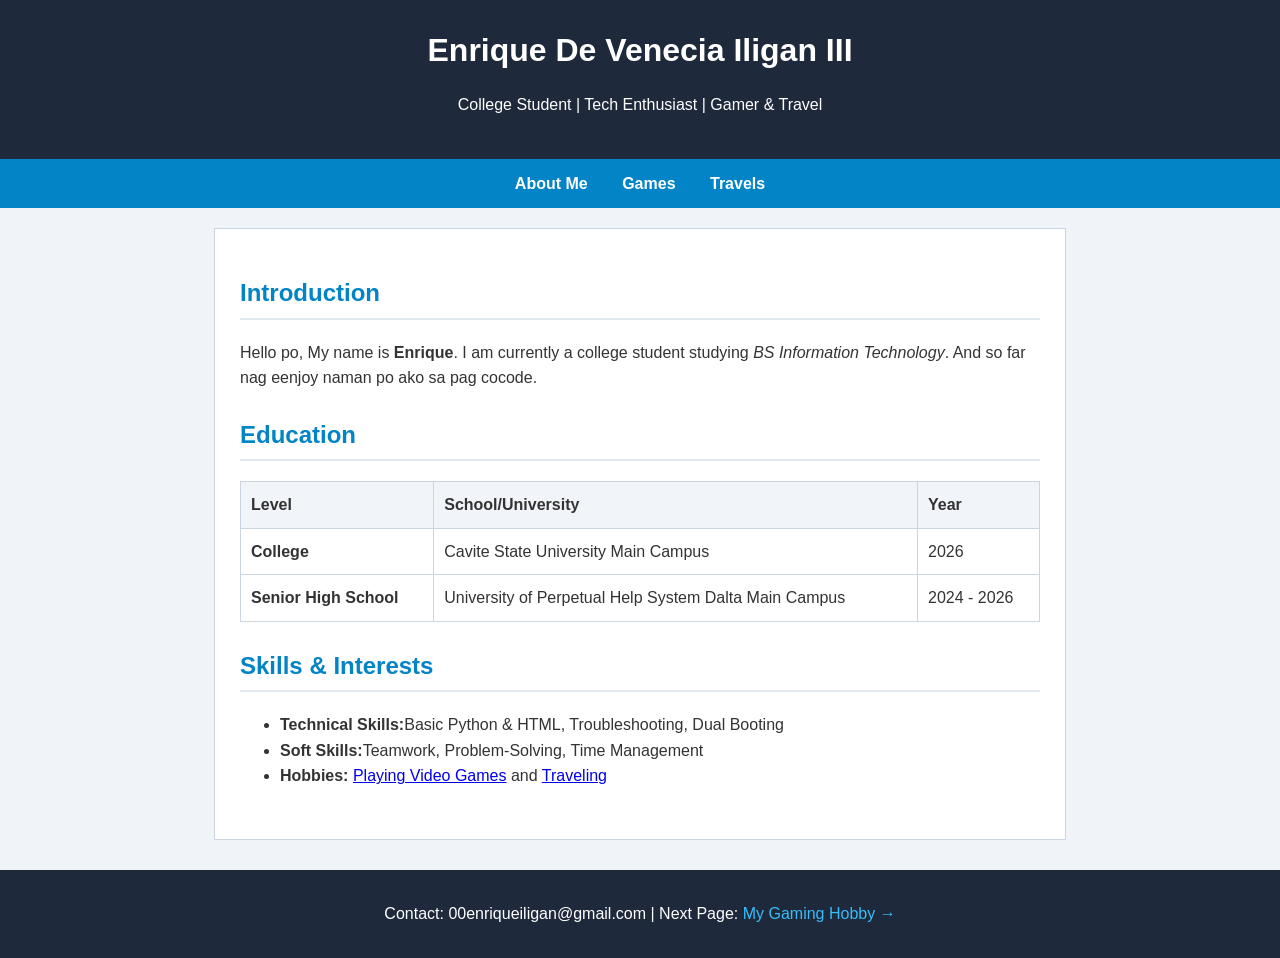
<file: index.html>
<!DOCTYPE html>
<html lang="en">
<head>
    <meta charset="UTF-8">
    <title>About Enrike - Personal Resume Kinda</title>
    <link rel="stylesheet" href="style.css">
</head>
<body>
    
    <header>
        <h1>Enrique De Venecia Iligan III</h1>
        <p>College Student | Tech Enthusiast | Gamer &amp; Travel</p>
    </header>

    <nav>
        <a href="index.html">About Me</a>
        <a href="gaming.html">Games</a>
        <a href="travel.html">Travels</a>
    </nav>
    <main>
        <section>
            <h2>Introduction</h2>
            <p>Hello po, My name is <strong>Enrique</strong>. I am currently a college student studying <em>BS Information Technology</em>. And so far nag eenjoy naman po ako sa pag cocode.</p>
        </section>

        <section>
            <h2>Education</h2>
            <table>
                <tr>
                    <th>Level</th>
                    <th>School/University</th>
                    <th>Year</th>
                </tr>
                <tr>
                    <td><strong>College</strong></td>
                    <td>Cavite State University Main Campus</td>
                    <td>2026</td>
                </tr>
                <tr>
                    <td><strong>Senior High School</strong></td>
                    <td>University of Perpetual Help System Dalta Main Campus</td>
                    <td>2024 - 2026</td>
                </tr>
            </table>
        </section>

        <section>
            <h2>Skills &amp; Interests</h2>
            <ul>
                <li><strong>Technical Skills:</strong>Basic Python &amp; HTML, Troubleshooting, Dual Booting</li>
                <li><strong>Soft Skills:</strong>Teamwork, Problem-Solving, Time Management</li>
                <li><strong>Hobbies:</strong> <a href="gaming.html">Playing Video Games</a> and <a href="travel.html">Traveling</a></li>
            </ul>
        </section>
    </main>

    <footer>
        <p>Contact: 00enriqueiligan@gmail.com | Next Page: <a href="gaming.html"> My Gaming Hobby &rarr;</a></p>
    </footer>

</body>
</html>
</file>
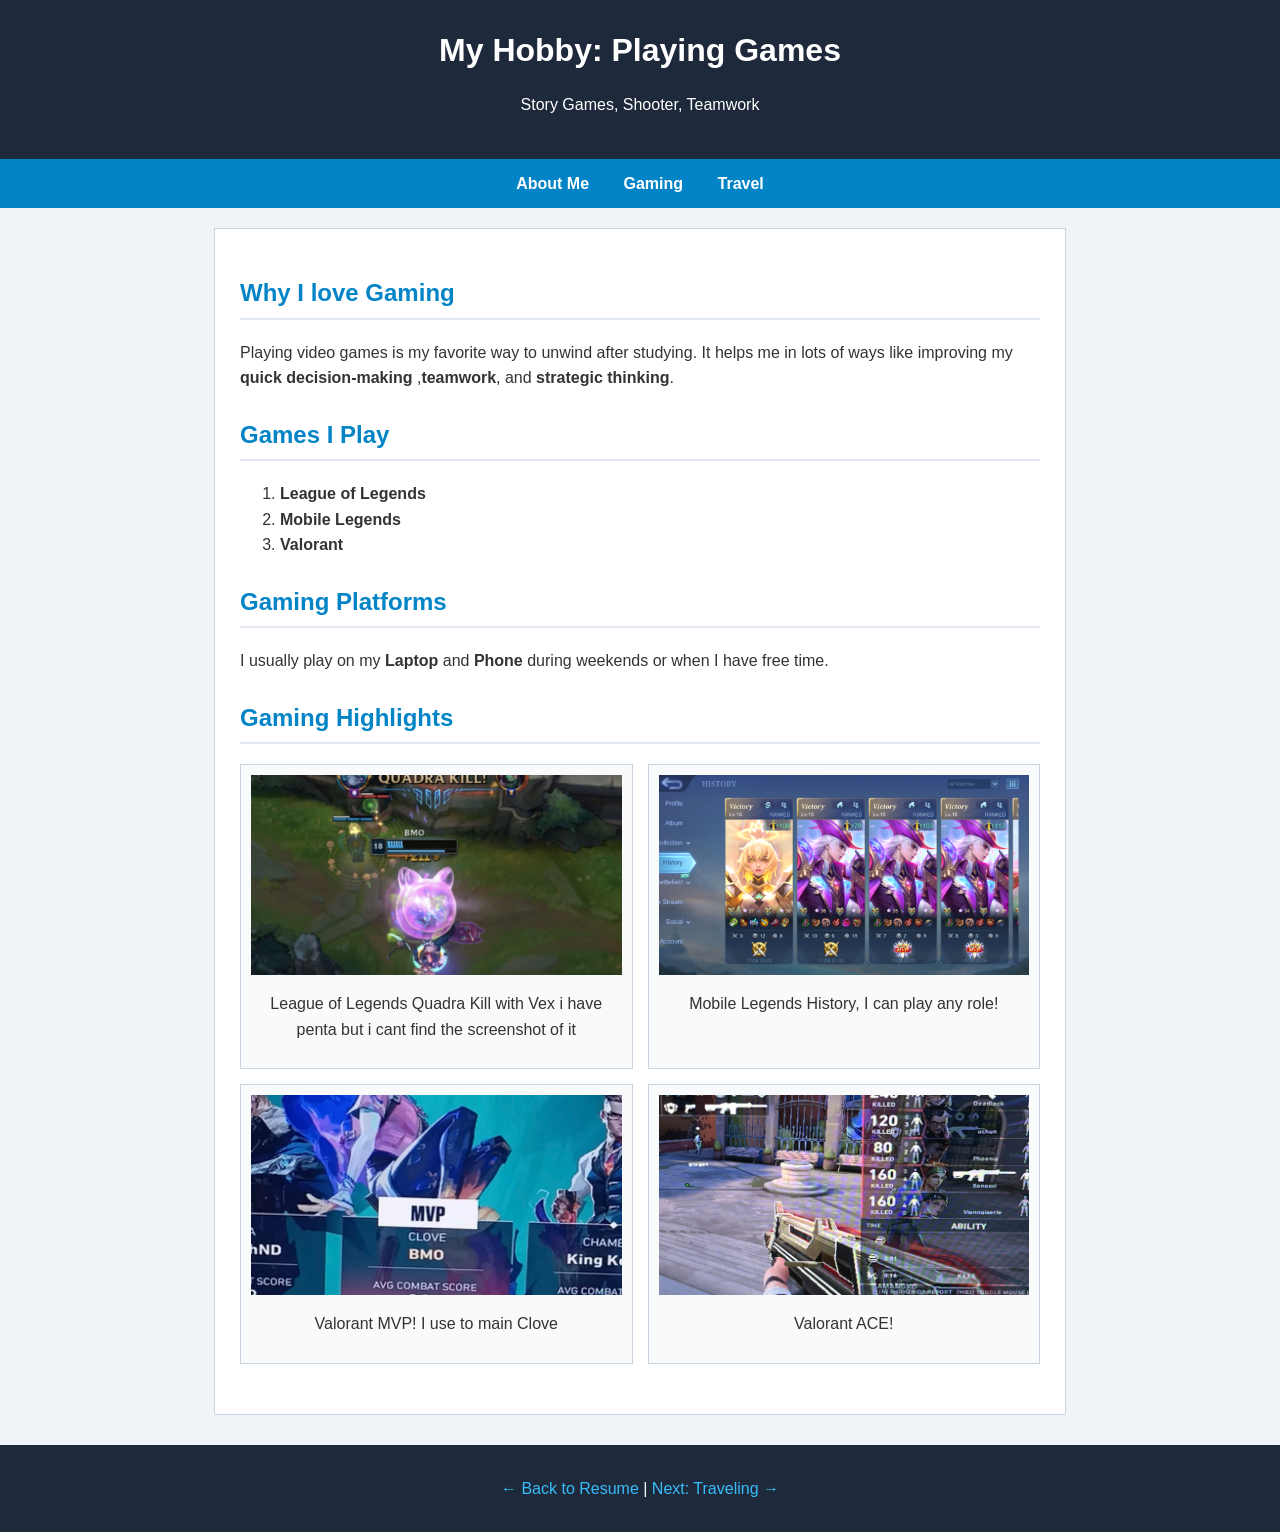
<file: gaming.html>
<!DOCTYPE html>
<html lang="en">
<head>
    <meta charset="UTF-8">
    <title> Playing Games - My Hobby</title>
    <link rel="stylesheet" href="style.css">
</head>
<body>
    <header>
        <h1>My Hobby: Playing Games</h1>
        <p>Story Games, Shooter, Teamwork</p>
    </header>
    
    <nav>
        <a href="index.html">About Me</a>
        <a href="gaming.html">Gaming</a>
        <a href="travel.html">Travel</a>
    </nav>

    <main>
        <section>
            <h2>Why I love Gaming</h2>
            <p>Playing video games is my favorite way to unwind after studying. It helps me in lots of ways like improving my <strong>quick decision-making</strong> ,<strong>teamwork</strong>, and <strong>strategic thinking</strong>.</p>
        </section>

        <section>
            <h2>Games I Play</h2>
            <ol>
                <li><strong>League of Legends</strong></li>
                <li><strong>Mobile Legends</strong></li>
                <li><strong>Valorant</strong></li>
            </ol>
        </section>

        <section>
            <h2>Gaming Platforms</h2>
            <p>I usually play on my <strong>Laptop</strong> and <strong>Phone</strong> during weekends or when I have free time.</p>
        </section>
        <section>
            <h2>Gaming Highlights</h2>
            <div class="gallery">
                <div class="photo-card">
                    <img src="l.png" alt="Quadra Kill Screenshot">
                    <p>League of Legends Quadra Kill with Vex i have penta but i cant find the screenshot of it</p>
                </div>
                <div class="photo-card">
                    <img src="ml.PNG" alt="Mobile Legends History">
                    <p>Mobile Legends History, I can play any role!</p>
                </div>
                <div class="photo-card">
                    <img src="v.jpg" alt="Valorant MVP">
                    <p>Valorant MVP! I use to main Clove</p>
                </div>
                <div class="photo-card">
                    <img src="vv.jpeg" alt="Valorant ACE">
                    <p>Valorant ACE!</p>
                </div>
            </div>
        </section>
    </main>

    <footer>
        <p><a href="index.html">&larr; Back to Resume</a> | <a href="travel.html">Next: Traveling &rarr;</a></p>
    </footer>

</body>
</html>
</file>
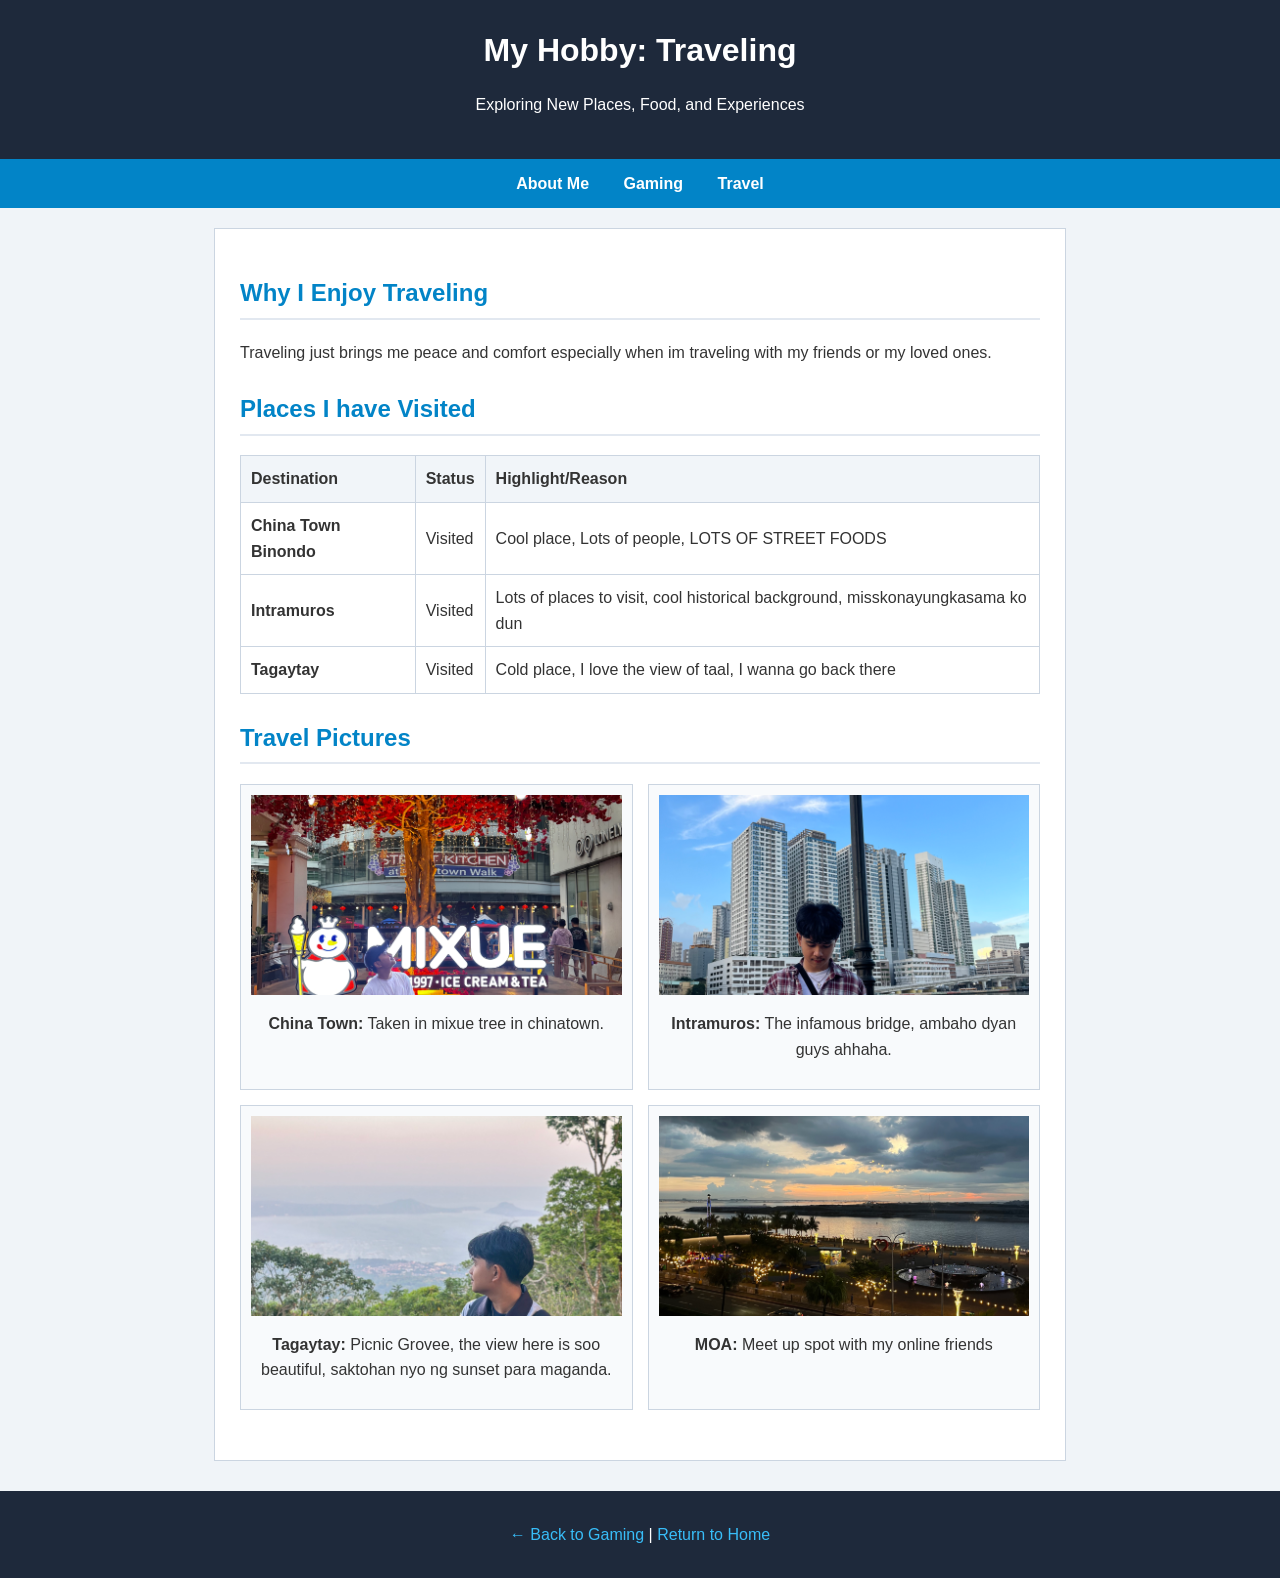
<file: travel.html>
<!DOCTYPE html>
<html lang="en">
<head>
    <meta charset="UTF-8">
    <title>Traveling - My Hobbies</title>
    <link rel="stylesheet" href="style.css">
</head>
<body>

    <header>
        <h1>My Hobby: Traveling</h1>
        <p>Exploring New Places, Food, and Experiences</p>
    </header>

    <nav>
        <a href="index.html">About Me</a>
        <a href="gaming.html">Gaming</a>
        <a href="travel.html">Travel</a>
    </nav>

    <main>
        <section>
            <h2>Why I Enjoy Traveling</h2>
            <p>Traveling just brings me peace and comfort especially when im traveling with my friends or my loved ones.</p>
        </section>

        <section>
            <h2>Places I have Visited</h2>
            <table>
                <tr>
                    <th>Destination</th>
                    <th>Status</th>
                    <th>Highlight/Reason</th>
                </tr>
                <tr>
                    <td><strong>China Town Binondo</strong></td>
                    <td>Visited</td>
                    <td>Cool place, Lots of people, LOTS OF STREET FOODS</td>
                </tr>
                <tr>
                    <td><strong>Intramuros</strong></td>
                    <td>Visited</td>
                    <td>Lots of places to visit, cool historical background, misskonayungkasama ko dun</td>
                </tr>
                <tr>
                    <td><strong>Tagaytay</strong></td>
                    <td>Visited</td>
                    <td>Cold place, I love the view of taal, I wanna go back there</td>
                </tr>
            </table>
        </section>
        <section>
            <h2>Travel Pictures</h2>
            <div class="gallery">
                <div class="photo-card">
                    <img src="T3.jpeg" alt="Chinatown pic">
                    <p><strong>China Town:</strong> Taken in mixue tree in chinatown.</p>
                </div>
                <div class="photo-card">
                    <img src="T1.jpeg" alt="Intramuros">
                    <p><strong>Intramuros:</strong> The infamous bridge, ambaho dyan guys ahhaha.</p>
                </div>
                <div class="photo-card">
                    <img src="T2.jpeg" alt="Tagaytay pic">
                    <p><strong>Tagaytay:</strong> Picnic Grovee, the view here is soo beautiful, saktohan nyo ng sunset para maganda.</p>
                </div>
                <div class="photo-card">
                    <img src="T4.jpeg" alt="MOA pic">
                    <p><strong>MOA:</strong> Meet up spot with my online friends</p>
                </div>
            </div>
        </section>
    </main>

    <footer>
        <p><a href="gaming.html">&larr; Back to Gaming</a> | <a href="index.html">Return to Home</a></p>
    </footer>
</body>
</html>
</file>
<file: style.css>
body {
    font-family: Arial, sans-serif;
    margin: 0;
    padding: 0;
    background-color: #f0f4f8;
    color: #333;
    line-height: 1.6;
}

header {
    background-color: #1e293b;
    color: #ffff;
    padding: 25px 15px;
    text-align: center;
}

header h1 {
    margin: 0;
}

nav {
    background-color: #0284c7;
    padding: 12px;
    text-align: center;
}

nav a {
    color: #ffff;
    text-decoration: none;
    margin: 0 15px;
    font-weight: bold;
}

nav a:hover {
    text-decoration: underline;
}

main {
    max-width: 800px;
    margin: 20px auto;
    padding: 25px;
    background-color: #ffff;
    border: 1px solid #cbd5e1;
}

section {
    margin-bottom: 25px;
}

h2 {
    color: #0284c7;
    border-bottom: 2px solid #e2e8f0;
    padding-bottom: 5px;
}

table {
    width: 100%;
    border-collapse: collapse;
    margin-top: 10px;
}

th, td {
    border: 1px solid #cbd5e1;
    padding: 10px;
    text-align: left;
}

th {
    background-color: #f1f5f9;
}

footer {
    text-align: center;
    padding: 15px;
    background-color: #1e293b;
    color: #ffff;
    margin-top: 30px;
}

footer a {
    color: #38bdf8;
    text-decoration: none;
}

@media (max-width:600px) {
    body { font-size: 14px;}

    nav a {
        display: block;
        margin: 8px 0;
    }
}

.gallery {
    display: flex;
    flex-wrap: wrap;
    gap: 15px;
    margin-top: 15px;
}

.photo-card {
    flex: 1 1 300px;
    border: 1px solid #cbd5e1;
    padding: 10px;
    background-color: #f8fafc;
    text-align: center;
}

.photo-card img {
    width: 100%;
    height: 200px;
    object-fit: cover;
    display: block;
    margin-bottom: 8px;
}
</file>
